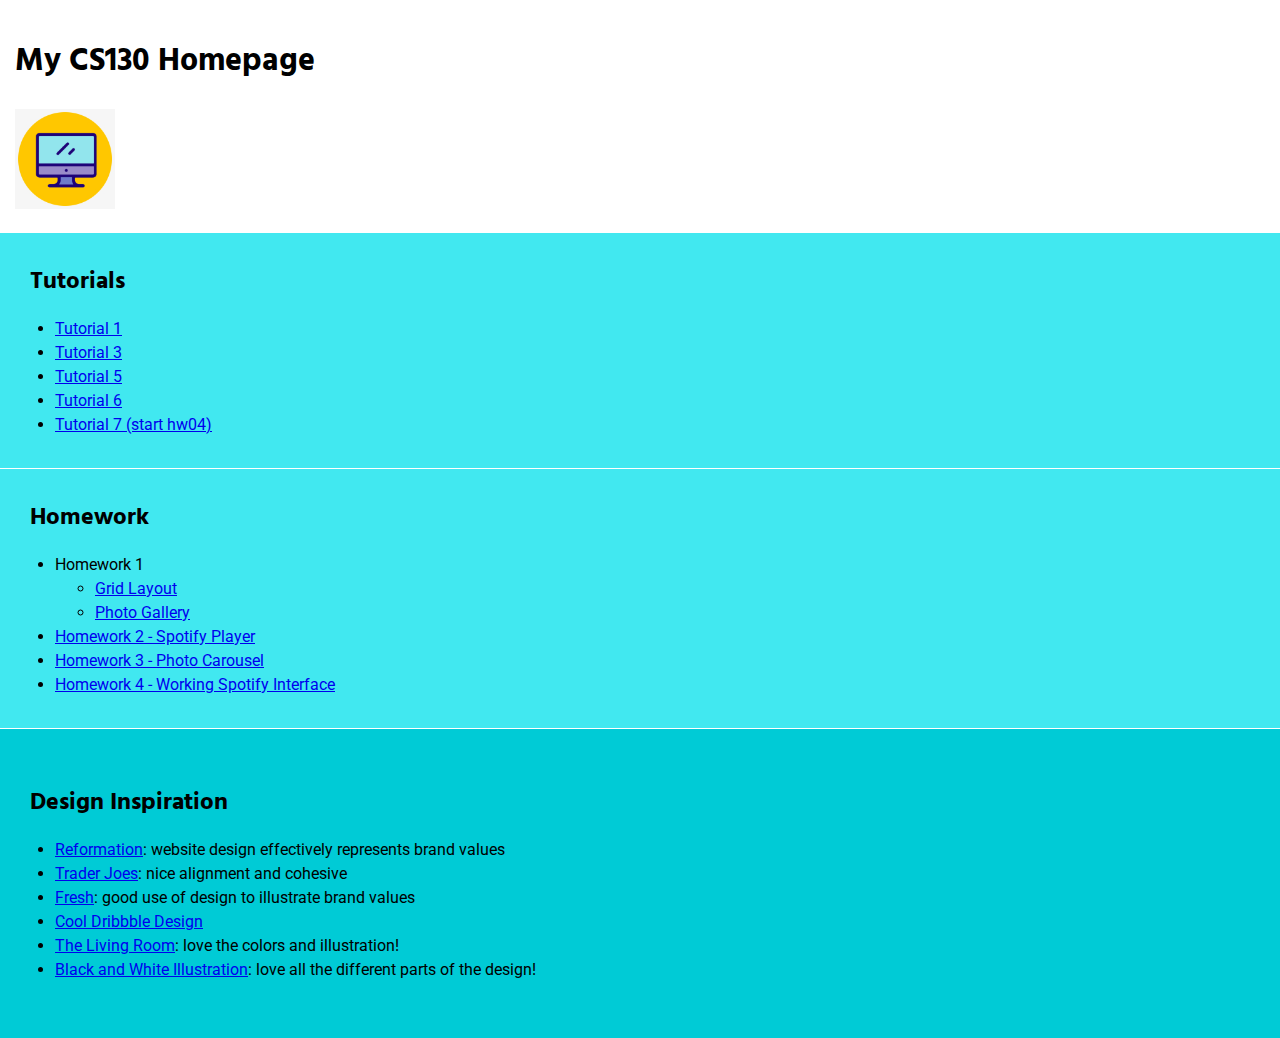
<file: index.html>
<!-- You're welcome to change any of this! -->
<!DOCTYPE html>
<html lang="en">
   <head>
        <!-- stylesheets and metadata go here -->
       <title>My CS130 Homepage</title>       
       <link rel="stylesheet" href="style.css">
       <link rel="preconnect" href="https://fonts.gstatic.com">
       <link rel="preconnect" href="https://fonts.gstatic.com">
        <link href="https://fonts.googleapis.com/css2?family=Hind:wght@300;500&family=Roboto&display=swap" rel="stylesheet">
   </head>
   <body>
       <!-- HTML content tags go here. Change anything you want! -->
       <header>
           <h1>My CS130 Homepage</h1>
           <img src = "imgs/computer clip art.png" width= "100" height= "100" alt= "computer clip art">
       </header> 
       <main>
            <section id="tutorials">
                <h2>Tutorials</h2>
                <ul>
                    <li>
                        <a href= "tutorial01/index.html">Tutorial 1</a>
                    </li>
                    <li>
                        <a href= "tutorial03/index.html">Tutorial 3</a>
                    </li>
                    <li>
                        <a href= "tutorial05/listing.html">Tutorial 5</a>
                    </li>
                    <li>
                        <a href= "tutorial06/index.html">Tutorial 6</a>
                    </li>
                    <li>
                        <a href= "hw04/your_task/index.html">Tutorial 7 (start hw04)</a>
                    </li>
                </ul>
            </li>
        </ul>
            </section>
            <section id="homework">
                <h2>Homework</h2>
                <ul>
                    <li>
                        Homework 1
                        <ul>
                            <li>
                                <a href= "hw01/01_cssgrid/index.html">Grid Layout</a>
                            </li>
                            <li>
                                <a href= "hw01/02_flexbox/index.html">Photo Gallery</a>
                            </li>
                        </ul>
                    <li>
                        <a href= "hw02/index.html">Homework 2 - Spotify Player</a>
                    </li>
                    <li>
                        <a href= "hw03/index.html">Homework 3 - Photo Carousel</a>
                    </li>
                    <li>
                        <a href="hw04/your_task/index.html">Homework 4 - Working Spotify Interface</a>
                    </li>
                </ul>
            </section>
            <section id="inspiration">
                <h2>Design Inspiration</h2>
                <ul>
                    <li>
                        <a href= "https://www.thereformation.com/">Reformation</a>: website design effectively represents brand values
                    </li>
                    <li>
                        <a href= "https://www.traderjoes.com/home">Trader Joes</a>: nice alignment and cohesive
                    </li>
                    <li>
                        <a href="https://www.fresh.com/us/home">Fresh</a>: good use of design to illustrate brand values
                    </li>
                    <li>
                        <a href= "https://dribbble.com/shots/15518081-3D-illustrations">Cool Dribbble Design</a>
                    </li>
                    <li>
                        <a href= "https://dribbble.com/shots/15518414-Living-room">The Living Room</a>: love the colors and illustration!
                    </li>
                    <li>
                        <a href= "https://dribbble.com/shots/15516290-Black-and-white-vector-illustration\">Black and White Illustration</a>: love all the different parts of the design!
                    </li>
                </ul>
            </section>
        </main>
   </body>
</html>
</file>
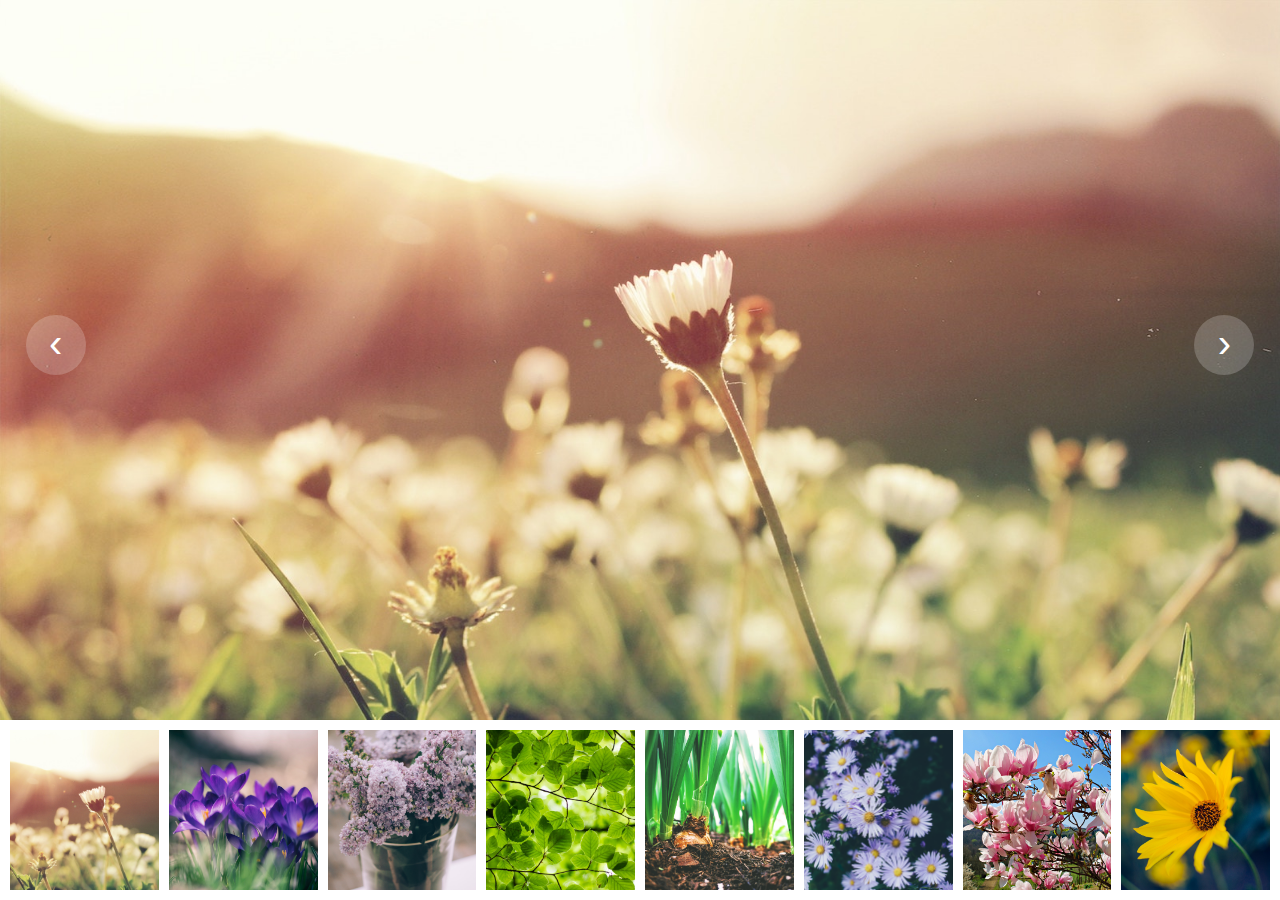
<file: hw03/index.html>
<!DOCTYPE html>
<html lang="en" dir="ltr">
    <head>
        <meta charset="utf-8">
        <title>Image Gallery</title>
        <link rel="stylesheet" href="css/gallery.css">
        <meta name="viewport" content="width=device-width, initial-scale=1.0">
    </head>
    <body>
        <main>
            <!-- preview panel -->
            <section class="preview_box">
                <div class="featured_image" style="background-image:url('images/field1.jpg')"></div>
                <button class="prev">&lsaquo;</button>
                <button class="next">&rsaquo;</button>
            </section>

            <!-- thumbnails -->
            <ul class="cards"></ul>
        </main>
        
        <script type="text/javascript" src="js/index.js"></script>
    </body>
</html>
</file>
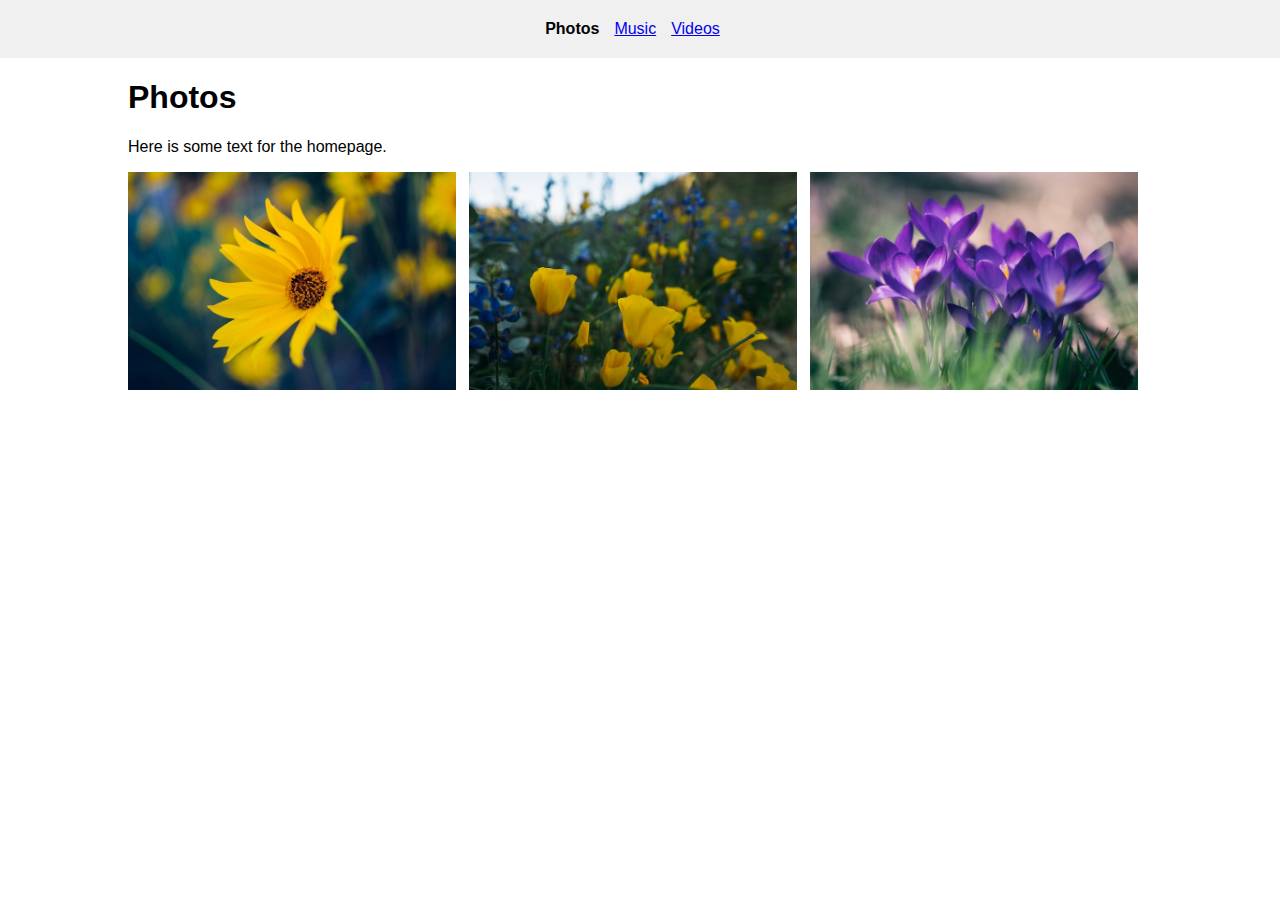
<file: tutorial01/index.html>
<!DOCTYPE html>
<html lang="en">
    <head>
        <!-- stylesheets and metadata go here -->
        <title>Photos</title>       
        <link rel="stylesheet" href="style.css">
    </head>
    <body>
        <!-- HTML content tags go here -->
        <nav class="navbar">
            <strong>Photos</strong>
            <a href="music.html">Music</a>
            <a href="videos.html">Videos</a>
        </nav>
        <main>
            <h1>Photos</h1>
            <p>Here is some text for the homepage.</p>

            <section class="photo-section">
                <img src="images/daisy.jpg" alt="daisy">
                <img src="images/poppies.jpg" alt="poppies">
                <img src="images/purple.jpg" alt="purple">
            </section>
        </main>
    </body>
</html>
</file>
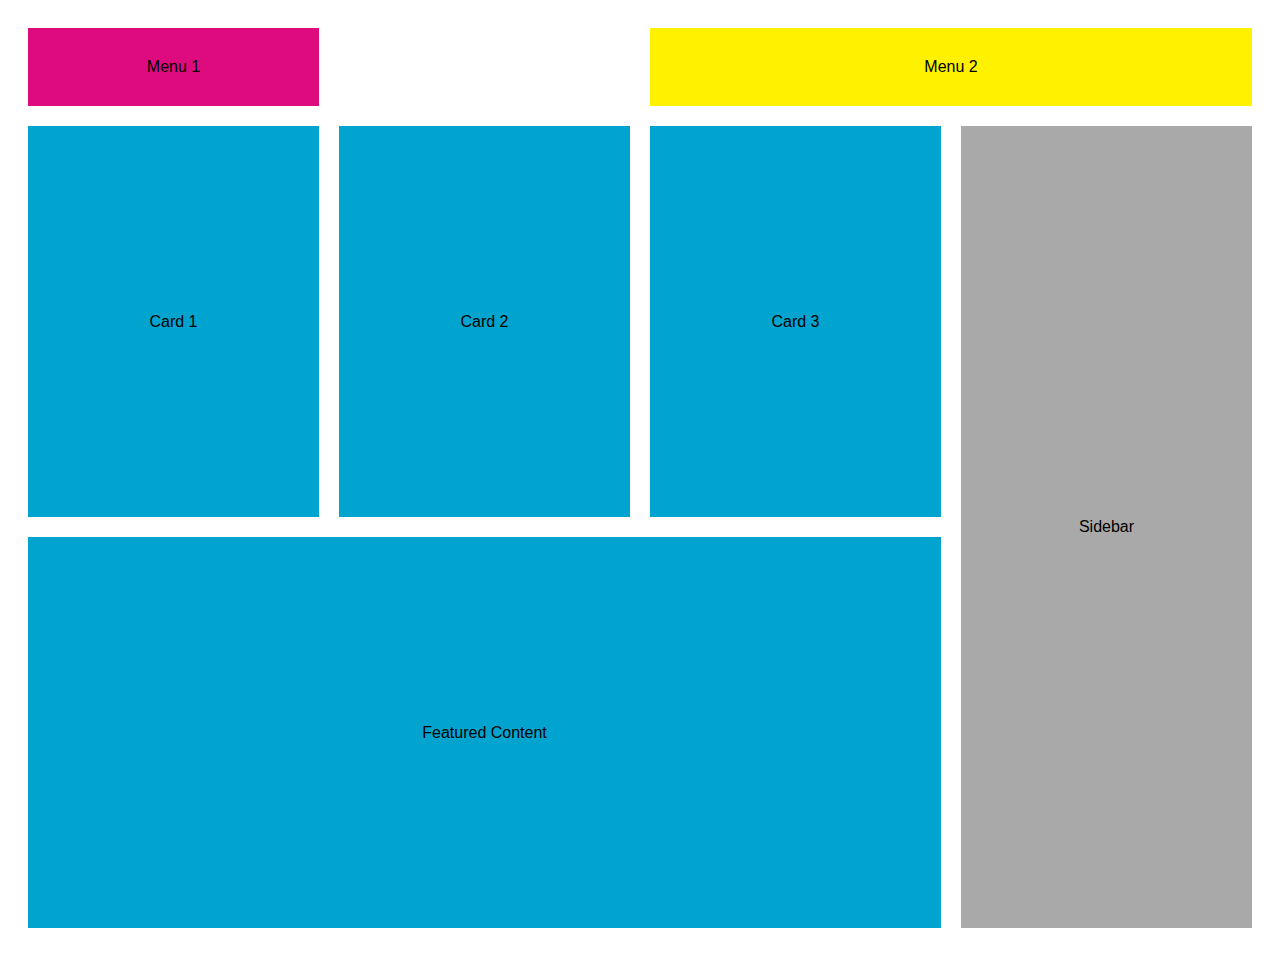
<file: tutorial03/index.html>
<!DOCTYPE html>
<html lang="en" >
<head>
  <meta charset="UTF-8">
  <title>Tutorial 03</title>
  <link rel="stylesheet" href="./style.css">
  <meta name="viewport" content="width=device-width, initial-scale=1.0">

</head>
<body>
<!-- partial:index.partial.html -->
<!-- https://css-tricks.com/snippets/css/complete-guide-grid/ -->
<div class="container">
   <!-- left menu -->
   <section class="menu1">
      <div>Menu 1</div>
   </section>
   
   <!-- right menu -->
   <section class="menu2">
      <div>Menu 2</div>
   </section>

   <!-- card 1 -->
   <article class="card1">
      <section>Card 1</section>
   </article>

   <!-- card 2 -->
   <article class="card2">
      <section>Card 2</section>
   </article>

   <!-- card 3 -->
   <article class="card3">
      <section>Card 3</section>
   </article>
   
   <!-- main content on bottom -->
   <main class="main">
      <section>Featured Content</section>
   </main>
   
   <!-- right navigation bar -->
   <aside class="aside">
      <section>Sidebar</section>
   </aside>
</div>
<!-- partial -->
  
</body>
</html>
</file>
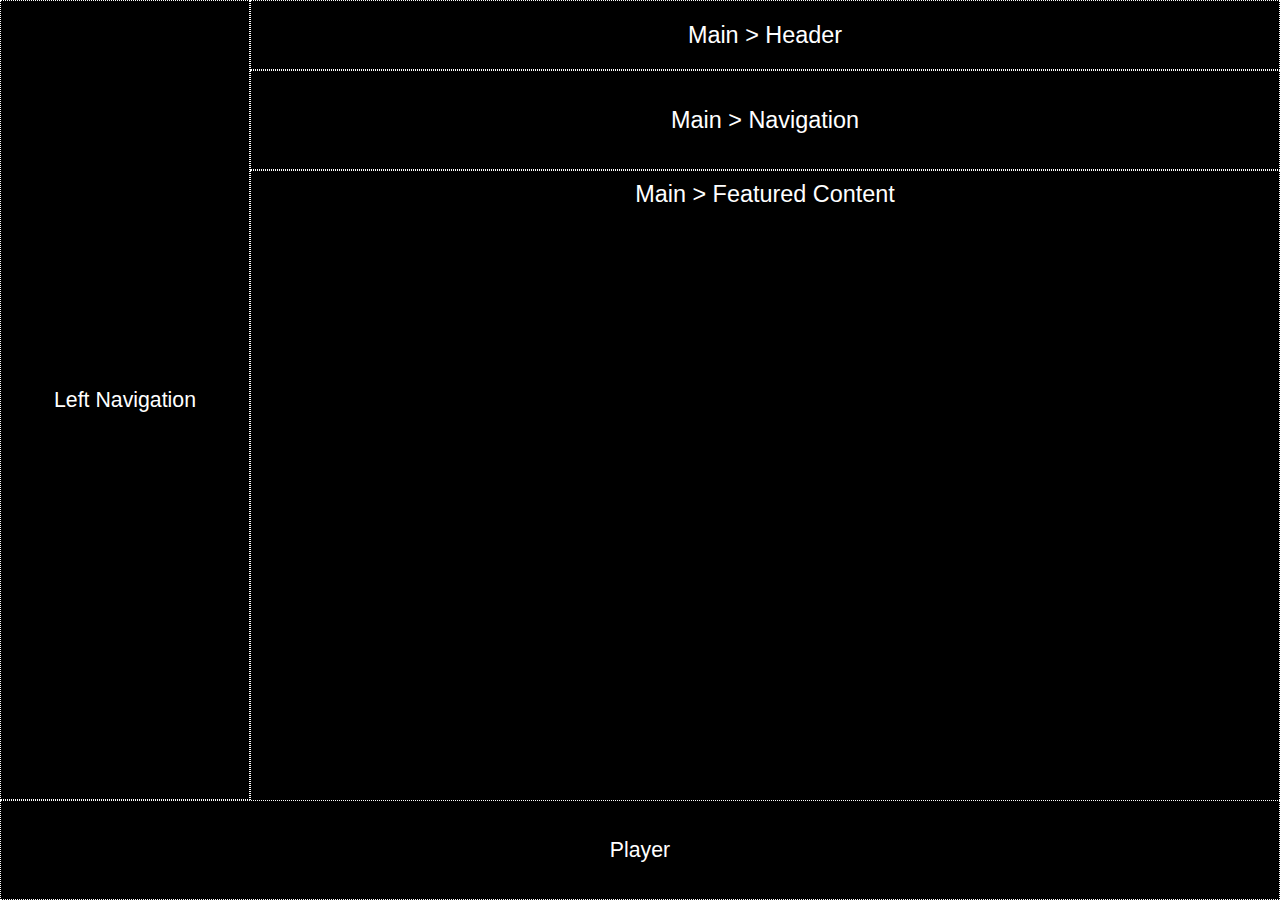
<file: hw01/01_cssgrid/index.html>
<html>
    <head>
        <title>Spotify Player</title>
        <link rel="stylesheet" href="layout.css">
        <meta name="viewport" content="width=device-width, initial-scale=1.0">
    </head>
    <body id="container">
        <aside id="sidebar">
            Left Navigation
        </aside>
        <main>
            <header>
                Main > Header
            </header>
            <nav>
                Main > Navigation
            </nav>
            <section id="featured-content">
                Main > Featured Content
            </section>
        </main>
        <footer>
            Player
        </footer>
    </body>
</html>
</file>
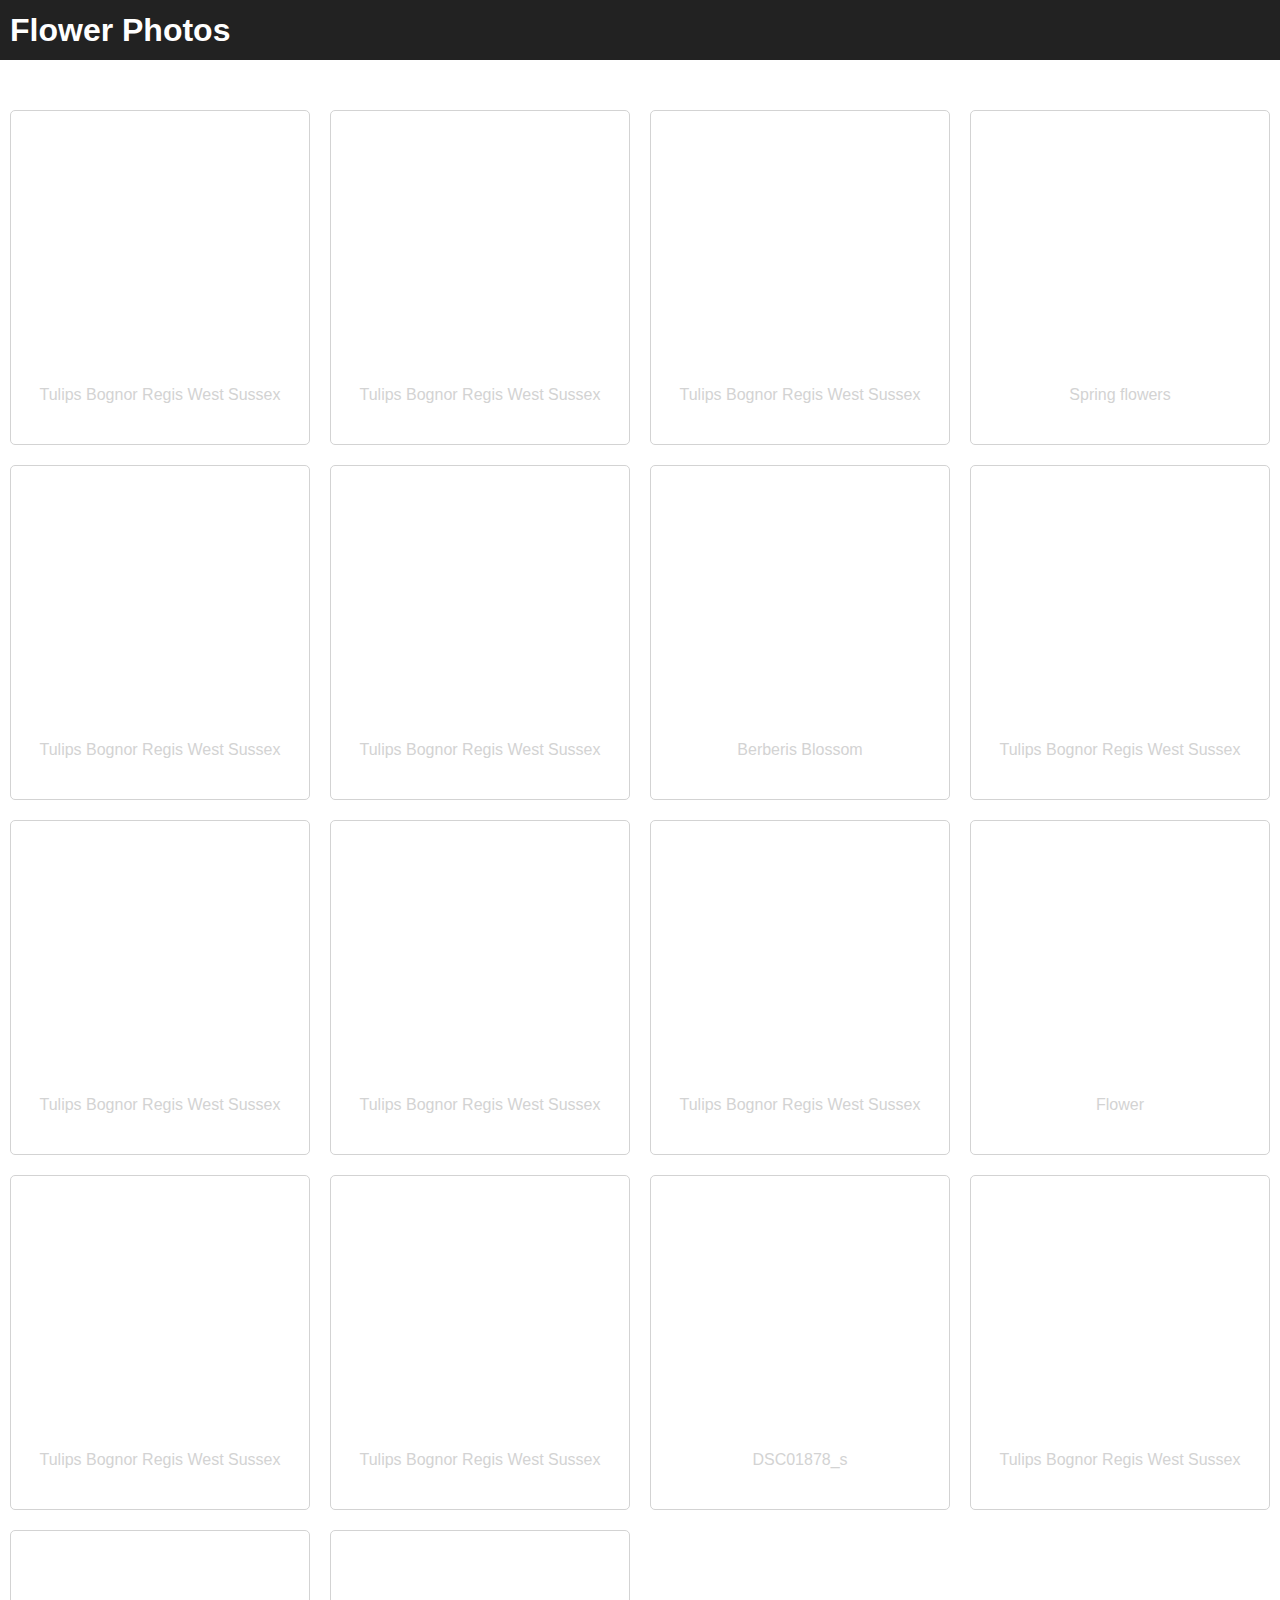
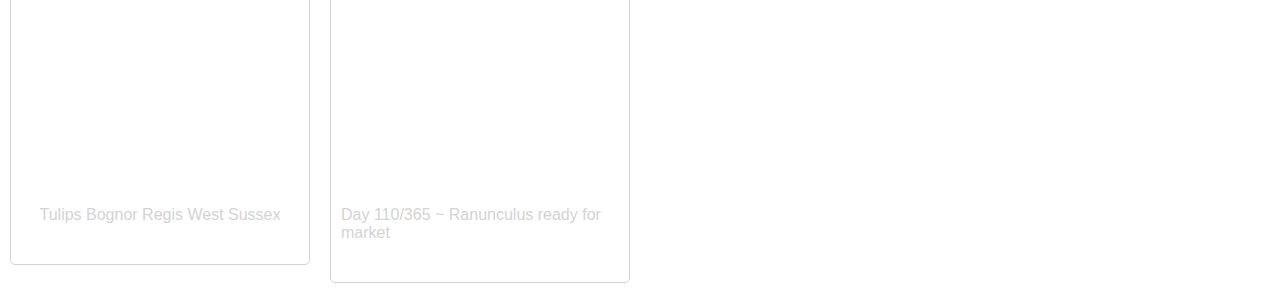
<file: hw01/02_flexbox/index.html>
<!DOCTYPE html>
<html lang="en" dir="ltr">
    <head>
        <meta charset="utf-8">
        <title>Image Gallery</title>
        <link rel="stylesheet" href="css/gallery.css">
    </head>
    <body>
        <nav>
            <h1>Flower Photos</h1>
        </nav>
        <main class="content">
            <section class="cards">
                <section class="card">
                    <div>
                        <div class="image-div" style="background-image: url('https://live.staticflickr.com/65535/49793205651_aced6f4866_b.jpg');"></div>
                        <div class="caption">Tulips Bognor Regis West Sussex</div>
                    </div>
                </section>
                <section class="card">
                    <div>
                        <div class="image-div" style="background-image: url('https://live.staticflickr.com/65535/49792659933_cc861d50b7_b.jpg');"></div>
                        <div class="caption">Tulips Bognor Regis West Sussex</div>
                    </div>
                </section>
                <section class="card">
                    <div>
                        <div class="image-div" style="background-image: url('https://live.staticflickr.com/65535/49792664528_f16513baec_b.jpg');"></div>
                        <div class="caption">Tulips Bognor Regis West Sussex</div>
                    </div>
                </section>
                <section class="card">
                    <div>
                        <div class="image-div" style="background-image: url('https://live.staticflickr.com/65535/49792676878_a659a56919_b.jpg');"></div>
                        <div class="caption">Spring flowers</div>
                    </div>
                </section>
                <section class="card">
                    <div>
                        <div class="image-div" style="background-image: url('https://live.staticflickr.com/65535/49793511297_b7967599c7_b.jpg');"></div>
                        <div class="caption">Tulips Bognor Regis West Sussex</div>
                    </div>
                </section>
                <section class="card">
                    <div>
                        <div class="image-div" style="background-image: url('https://live.staticflickr.com/65535/49792660018_34abca7618_b.jpg');"></div>
                        <div class="caption">Tulips Bognor Regis West Sussex</div>
                    </div>
                </section>
                <section class="card">
                    <div>
                        <div class="image-div" style="background-image: url('https://live.staticflickr.com/65535/49792629178_64acac5148_b.jpg');"></div>
                        <div class="caption">Berberis Blossom</div>
                    </div>
                </section>
                <section class="card">
                    <div>
                        <div class="image-div" style="background-image: url('https://live.staticflickr.com/65535/49793207236_51aa1f4269_b.jpg');"></div>
                        <div class="caption">Tulips Bognor Regis West Sussex</div>
                    </div>
                </section>
                <section class="card">
                    <div>
                        <div class="image-div" style="background-image: url('https://live.staticflickr.com/65535/49793219056_f2c5bb8621_b.jpg');"></div>
                        <div class="caption">Tulips Bognor Regis West Sussex</div>
                    </div>
                </section>
                <section class="card">
                    <div>
                        <div class="image-div" style="background-image: url('https://live.staticflickr.com/65535/49792658033_c9a55ebf42_b.jpg');"></div>
                        <div class="caption">Tulips Bognor Regis West Sussex</div>
                    </div>
                </section>
                <section class="card">
                    <div>
                        <div class="image-div" style="background-image: url('https://live.staticflickr.com/65535/49792660448_cd43d556df_b.jpg');"></div>
                        <div class="caption">Tulips Bognor Regis West Sussex</div>
                    </div>
                </section>
                <section class="card">
                    <div>
                        <div class="image-div" style="background-image: url('https://live.staticflickr.com/65535/49793209166_5b8a0ae5c6_b.jpg');"></div>
                        <div class="caption">Flower</div>
                    </div>
                </section>
                <section class="card">
                    <div>
                        <div class="image-div" style="background-image: url('https://live.staticflickr.com/65535/49793208726_f0ac1e6b81_b.jpg');"></div>
                        <div class="caption">Tulips Bognor Regis West Sussex</div>
                    </div>
                </section>
                <section class="card">
                    <div>
                        <div class="image-div" style="background-image: url('https://live.staticflickr.com/65535/49793523157_2e88b562aa_b.jpg');"></div>
                        <div class="caption">Tulips Bognor Regis West Sussex</div>
                    </div>
                </section>
                <section class="card">
                    <div>
                        <div class="image-div" style="background-image: url('https://live.staticflickr.com/65535/49793225756_ea2a82f362_b.jpg');"></div>
                        <div class="caption">DSC01878_s</div>
                    </div>
                </section>
                <section class="card">
                    <div>
                        <div class="image-div" style="background-image: url('https://live.staticflickr.com/65535/49793522892_1c9f798a53_b.jpg');"></div>
                        <div class="caption">Tulips Bognor Regis West Sussex</div>
                    </div>
                </section>
                <section class="card">
                    <div>
                        <div class="image-div" style="background-image: url('https://live.staticflickr.com/65535/49793205546_de43e99833_b.jpg');"></div>
                        <div class="caption">Tulips Bognor Regis West Sussex</div>
                    </div>
                </section>
                <section class="card">
                    <div>
                        <div class="image-div" style="background-image: url('https://live.staticflickr.com/65535/49793520882_b27b68994e_b.jpg');"></div>
                        <div class="caption">Day 110/365 ~ Ranunculus ready for market</div>
                    </div>
                </section>
            </section>
        </main>
    </body>
</html>
</file>
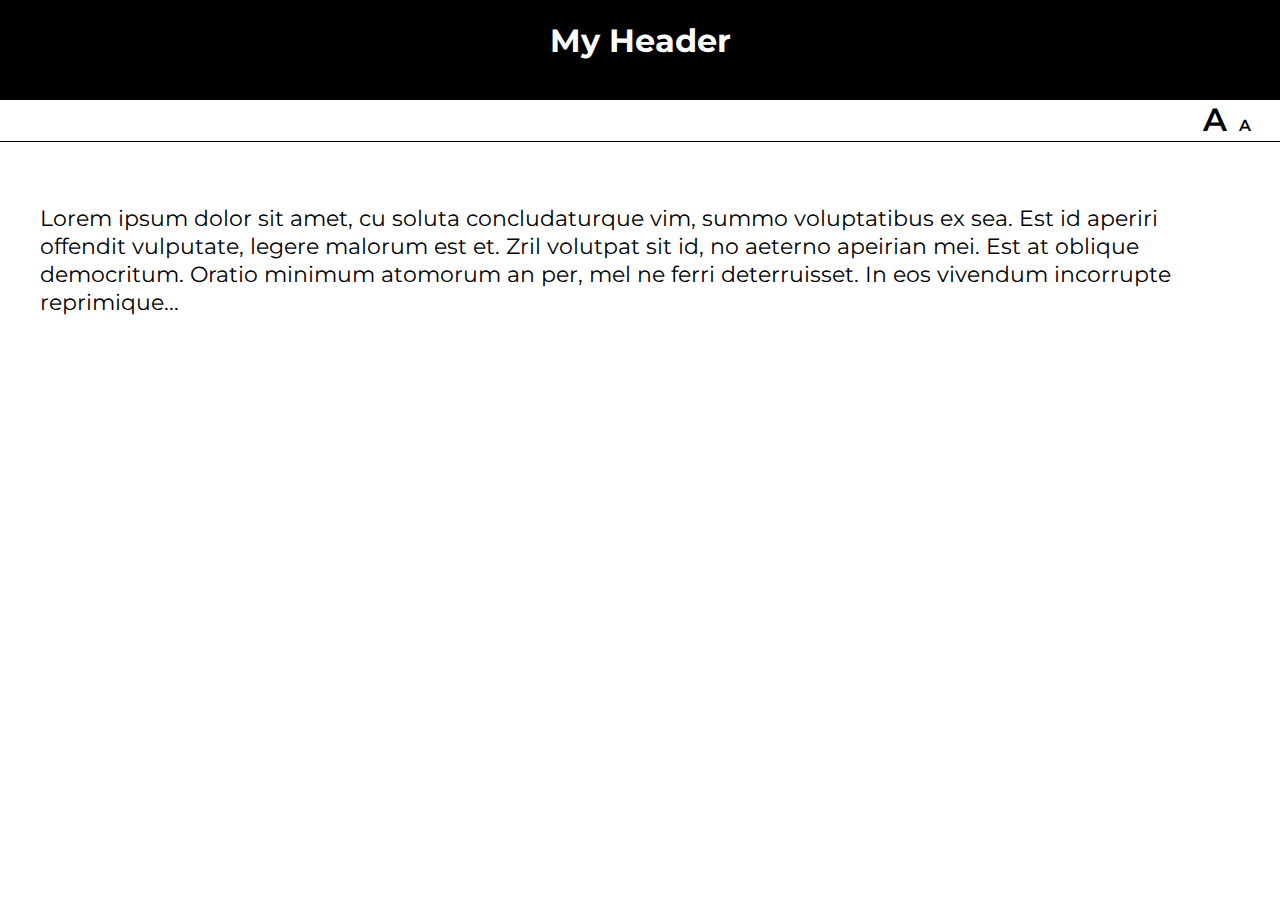
<file: tutorial05/font-switcher/index.html>
<!DOCTYPE html>
<html lang="en">
<head>
    <meta charset="UTF-8">
    <title>Lab 04: Font Switcher</title>
      <link rel="stylesheet" href="css/style.css">
</head>
<body>
    <div class="container">

        <header><h1>My Header</h1></header>

        <nav>
            <a class="a1" href="#">A</a>
            <a class="a2" href="#">A</a>
        </nav>

        <div class="content">
            <p>
                Lorem ipsum dolor sit amet, cu soluta concludaturque vim,
                summo voluptatibus ex sea. Est id aperiri offendit vulputate,
                legere malorum est et. Zril volutpat sit id, no aeterno apeirian
                mei. Est at oblique democritum. Oratio minimum atomorum an per,
                mel ne ferri deterruisset. In eos vivendum incorrupte reprimique...
            </p>
        </div>

    </div>
    <script  src="js/index.js"></script>
</body>
</html>
</file>
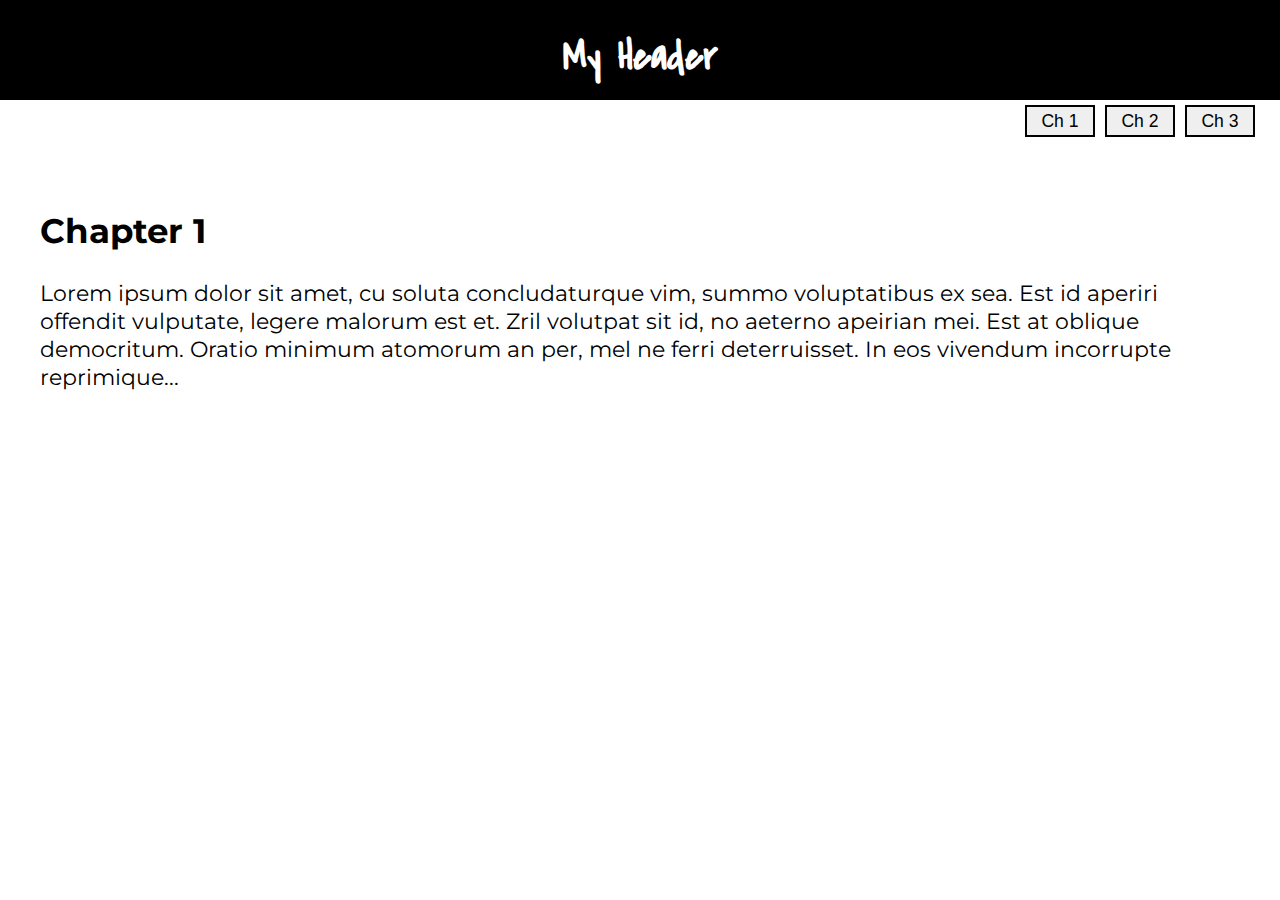
<file: tutorial05/page-turner/index.html>
<!DOCTYPE html>
<html lang="en">
<head>
    <meta charset="UTF-8">
    <title>Lab 04: Page Turner</title>
      <link rel="stylesheet" href="css/style.css">
</head>
<body>
    <div class="container">

        <header><h1>My Header</h1></header>

        <nav>
            <button id="ch1" href="#">Ch 1</button>
            <button id="ch2" href="#">Ch 2</button>
            <button id="ch3" href="#">Ch 3</button>
        </nav>

        <div class="content">
            <h2>Chapter 1</h2>
            <p>
                Lorem ipsum dolor sit amet, cu soluta concludaturque vim,
                summo voluptatibus ex sea. Est id aperiri offendit vulputate,
                legere malorum est et. Zril volutpat sit id, no aeterno apeirian
                mei. Est at oblique democritum. Oratio minimum atomorum an per,
                mel ne ferri deterruisset. In eos vivendum incorrupte reprimique...
            </p>
        </div>

    </div>
    <script  src="js/index.js"></script>
</body>
</html>
</file>
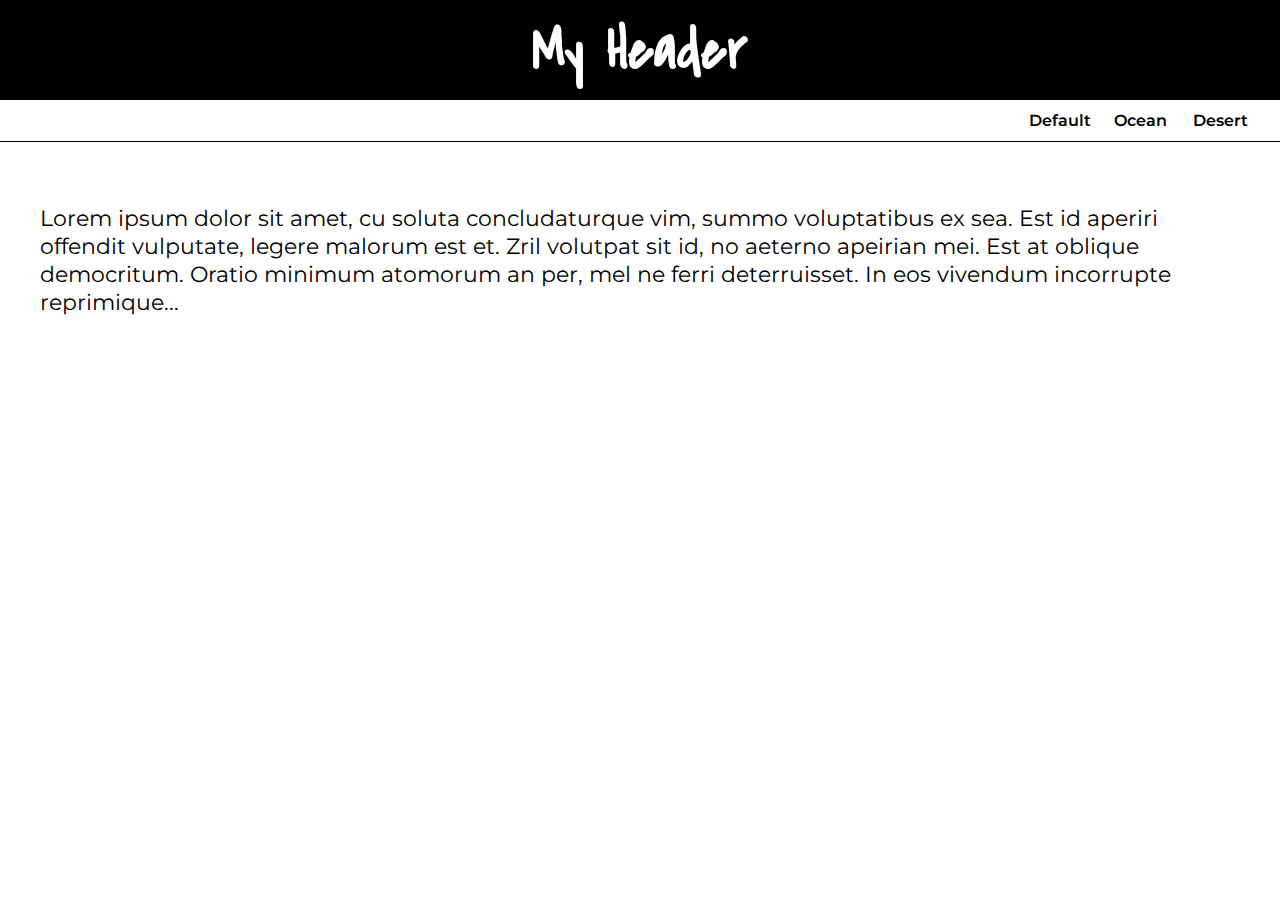
<file: tutorial05/theme-switcher/index.html>
<!DOCTYPE html>
<html lang="en" >

<head>
  <meta charset="UTF-8">
  <title>Lab 04: Theme Switcher</title>
  
  
  
      <link rel="stylesheet" href="css/style.css">

  
</head>

<body>

  <div class="container">
   <header><h1>My Header</h1></header>
   <nav>
      <a id="default" href="#">Default</a>
      <a id="ocean" href="#">Ocean</a>
      <a id="desert" href="#">Desert</a>
   </nav>
   <div class="content"><p>Lorem ipsum dolor sit amet, cu soluta concludaturque vim, summo voluptatibus ex sea. Est id aperiri offendit vulputate, legere malorum est et. Zril volutpat sit id, no aeterno apeirian mei. Est at oblique democritum. Oratio minimum atomorum an per,
      mel ne ferri deterruisset. In eos vivendum incorrupte reprimique...</p>
      </div>

</div>
  
  

    <script  src="js/index.js"></script>




</body>

</html>
</file>
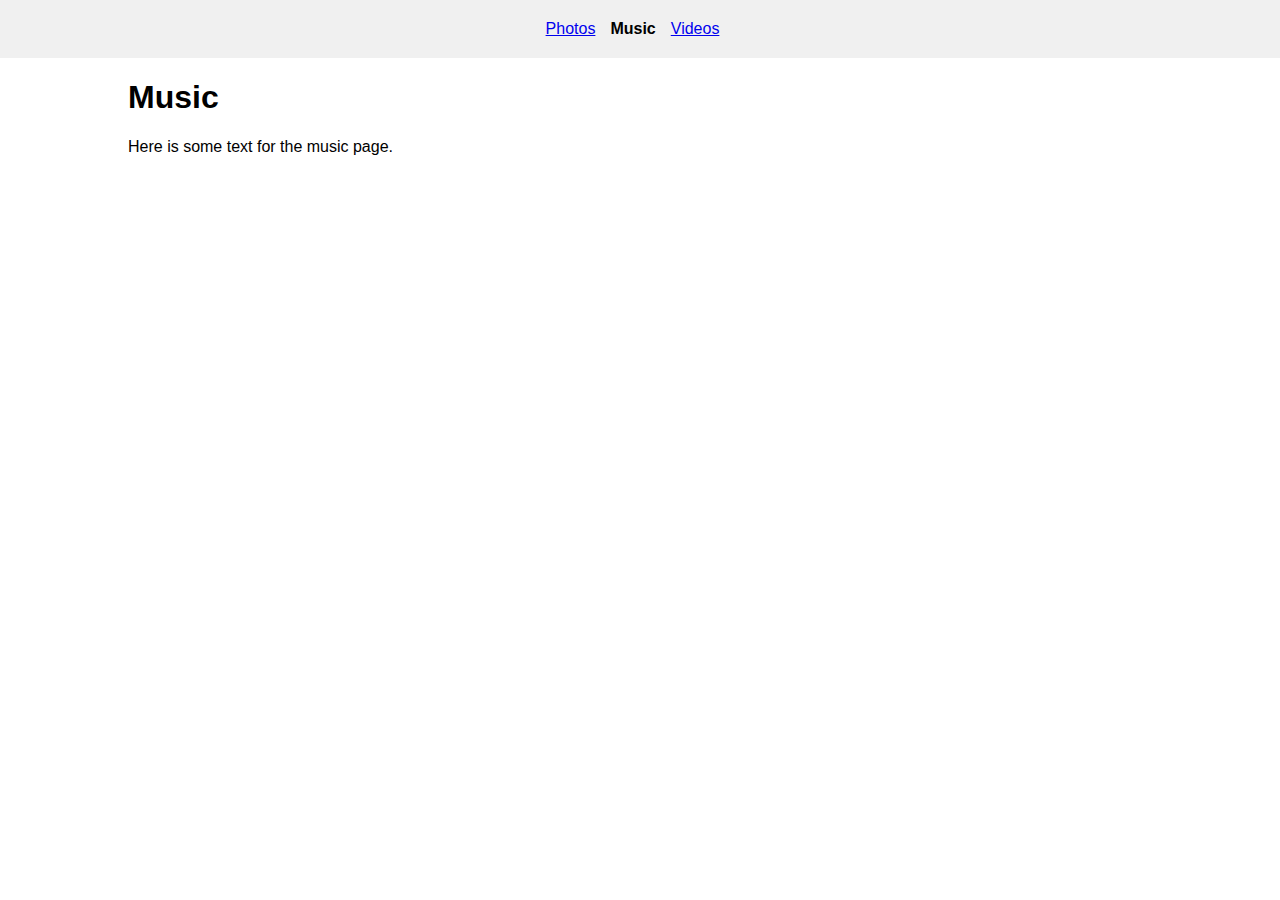
<file: tutorial01/music.html>
<!DOCTYPE html>
<html lang="en">
    <head>
        <!-- stylesheets and metadata go here -->
        <title>Music</title> 
        <link rel="stylesheet" href="style.css">
    </head>
    <body>
        <!-- HTML content tags go here -->
        <nav class="navbar">
            <a href="index.html">Photos</a>
            <strong>Music</strong>
            <a href="videos.html">Videos</a>
        </nav>
        <main>
            <h1>Music</h1>
            <p>Here is some text for the music page.</p>

            <section class="music-section">
                <iframe src="https://open.spotify.com/embed/playlist/37i9dQZF1DWUa8ZRTfalHk" width="300" height="380" frameborder="0" allowtransparency="true" allow="encrypted-media"></iframe>
                <iframe src="https://open.spotify.com/embed/playlist/37i9dQZF1DWXRqgorJj26U" width="300" height="380" frameborder="0" allowtransparency="true" allow="encrypted-media"></iframe>
            </section>
        </main>
    </body>
</html>
</file>
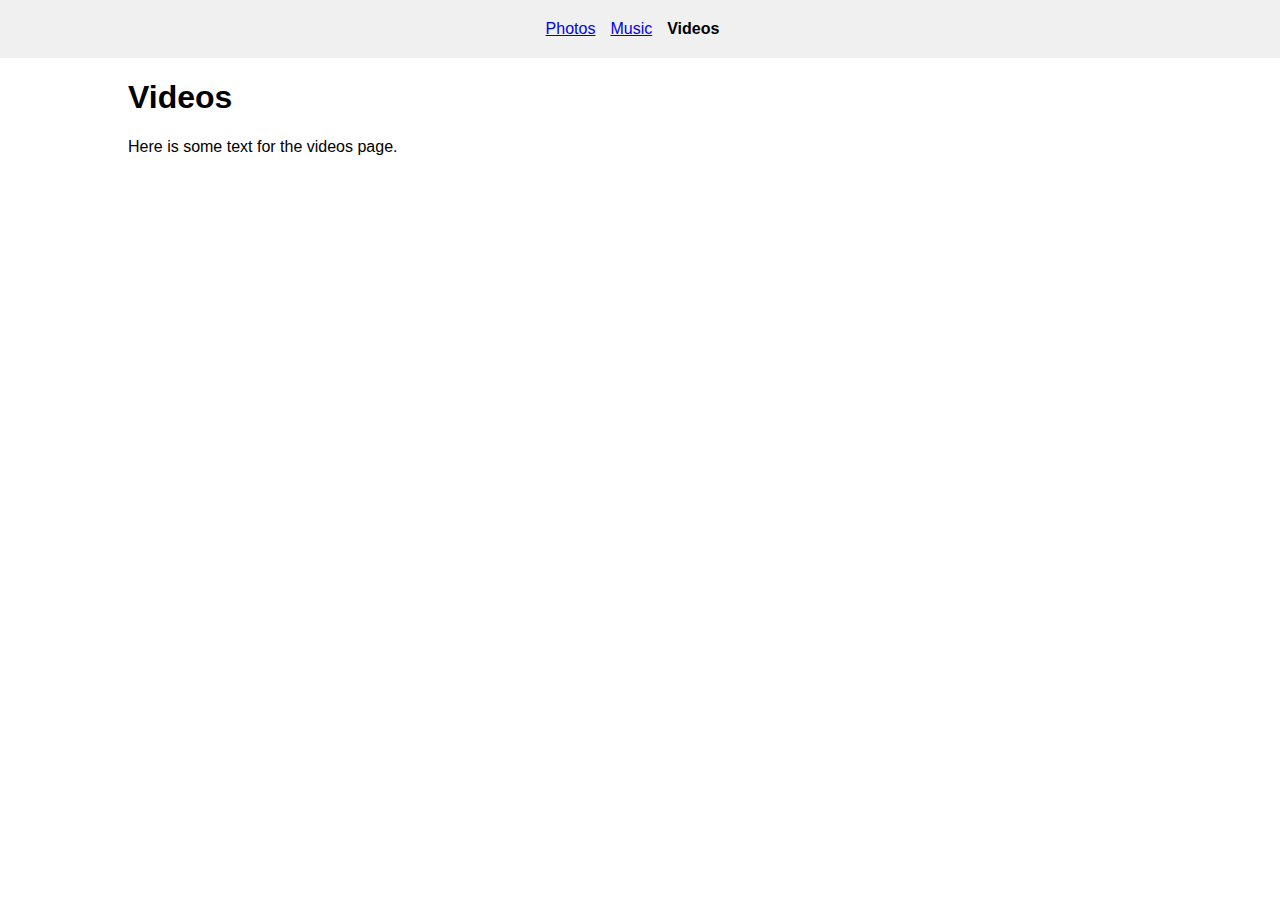
<file: tutorial01/videos.html>
<!DOCTYPE html>
<html lang="en">
    <head>
        <!-- stylesheets and metadata go here -->
        <title>Videos</title>  
        <link rel="stylesheet" href="style.css">
    </head>
    <body>
        <!-- HTML content tags go here -->
        <nav class="navbar">
            <a href="index.html">Photos</a>
            <a href="music.html">Music</a>
            <strong>Videos</strong>
        </nav>        
        <main>
            <h1>Videos</h1>
            <p>Here is some text for the videos page.</p>

            <section class="video-section">
                <iframe width="560" height="315" src="https://www.youtube.com/embed/y37EOZmj0F8" title="YouTube video player" frameborder="0" allow="accelerometer; autoplay; clipboard-write; encrypted-media; gyroscope; picture-in-picture" allowfullscreen></iframe>
                <iframe width="560" height="315" src="https://www.youtube.com/embed/B1CPE6WWsAQ" title="YouTube video player" frameborder="0" allow="accelerometer; autoplay; clipboard-write; encrypted-media; gyroscope; picture-in-picture" allowfullscreen></iframe>
            </section>
        </main>
    </body>
</html>
</file>
<file: style.css>
/* You're welcome to change any of this! */
* {
    box-sizing: border-box;
}

@import url(
    'https://fonts.googleapis.com/css2?family=Hind:wght@300;500&family=Roboto&display=swap');

header {
    font-family:'Hind', sans-serif;
    font-weight: 300;
}

h2 {
    font-family:'Hind', sans-serif; 
    margin: 15px;
}

body {
    margin: 0px;
    font-family: 'Roboto', sans-serif;
}
header, section {
    padding: 15px;
}
p, li {
    line-height: 1.5em;
}

#homework, #tutorials {
    background-color:#41E8F0;
    border-bottom: solid 1px white;
}


#inspiration {
    background-color: #00CBD6;
    padding-top: 40px;
    padding-bottom: 40px;
}
</file>
<file: hw03/css/gallery.css>
body {
    height:100%;
    margin:0;
    padding:0;
}
body * {
    box-sizing: border-box;
    /* border: solid 1px #000; */
}
main {
    display: grid;
    grid-template-columns: 1fr;
    grid-template-rows: auto 20vh;
    grid-template-areas:
      "top"
      "bottom";
    height: 100vh;
    width: 100vw;
}
#featured {
    grid-area: top;
}
.cards {
    grid-area: bottom;
    display: flex;
    flex-wrap: wrap;
    margin: 0;
    padding-left: 10px;
    padding-top: 10px;
    list-style: none;
}
.card {
    width: 12.5%;
    height: 100%;
    padding-bottom: 10px;
    padding-right: 10px;
}
.image {
    background-size: cover;
    background-position: center;
    width: 100%;
    height: 100%;
    cursor: pointer;
}
.image.active {
    border: solid 5px black;
}

.image:hover {
    opacity: 0.7;
}


.preview_box {
    width: 100%;
    height: 100%;
}

.featured_image {
    width: 100%;
    height: 100%;
    background-size: cover;
    background-position: center;
    cursor: pointer;
}

.next, .prev, .close {
    position: absolute;
    color: white;
    border-width: 0px;
    font-size: 2.5em;
}
.next, .prev {
    background: rgba(255,255,255,0.2);
    border-radius: 60px;
    width: 60px;
    height: 60px;
    padding-bottom: 5px;
}
.next:hover, .prev:hover, .close:hover {
    background: rgba(255,255,255,0.4);
}
.prev {
    top: 35vh;
    left: 2vw;
}
.next {
    top: 35vh;
    right: 2vw;
}




/* Media Queries */
@media (max-width: 800px) {
    main {
        grid-template-rows: 1fr;
        grid-template-areas:
          "top";
    }
    main .cards { display: none; }
}
</file>
<file: tutorial01/style.css>
body {
    font-family: Arial, Helvetica, sans-serif;
    margin: 0;
}

.navbar {
    padding: 20px;
    background-color: #F0F0F0;
    display: flex;
    align-items: center;
    justify-content: center;
}
.navbar a, .navbar strong {
    margin-right: 15px;
}

.photo-section {
    display: flex;
    width: 100%;
    flex-direction: row;
}
.photo-section img {
    width: 32%;
    margin-right: 1.3%;
}

main {
    padding-right: 10vw;
    padding-left: 10vw;
}
</file>
<file: tutorial03/style.css>
.container {
   display: grid;
   grid-template-columns: 1fr 1fr 1fr 1fr;
   grid-template-rows: 0.2fr 1fr 1fr;
   grid-template-areas:
   "a . b b"
   "c d e f"
   "g g g f";
   min-height: 100vh;
   grid-column-gap: 20px;
   grid-row-gap: 20px;
   padding: 20px;
   
}
article, aside, section, main, section div{
   display:flex;
   font-family: "Arial";
   justify-content: center;
   align-items: center;
}
.menu1 {
   grid-area: a;
   background-color: #DE0B7E;
   min-height: 40px;
}
.menu2 {
   grid-area: b;
   background-color: #FFF100;
   min-height: 40px;
}

.card1 { grid-area: c; background-color: #01A4CF;}
.card2 { grid-area: d;background-color: #01A4CF;}
.card3 { grid-area: e;background-color: #01A4CF;}

main { 
   grid-area: g;
   background-color: #01A4CF ;
}
aside { 
   grid-area: f;
   background-color: darkgray;
}

@media (max-width: 1024px) {
   /* tablet layout here */
   .container {
      display: grid;
      grid-template-columns: 1fr 1fr;
      grid-template-rows: 0.2fr 0.3 fr 1fr 1fr 1fr;
      grid-template-areas:
      "a b"
      "f f"
      "c d"
      "e e"
      "g g";
      padding: 10px;
      grid-row-gap: 10px;
      grid-column-gap: 10px;
   }
}
@media (max-width: 480px) {
   .container {
      display: grid;
      grid-template-columns: 1fr 1fr;
      grid-template-rows: auto;
      grid-template-areas:
      "a ."
      "b b"
      "c c"
      "d d"
      "e e"
      "g g";
   }
   article, main {
      min-height: 30vh;
   }
   aside {
      display:none;
   }
}
</file>
<file: hw01/01_cssgrid/layout.css>
* {
    box-sizing: border-box;
    font-family: Arial;
    font-size: 1.1em;
}

body {
    display: grid;
    overflow: hidden;
    margin: 0px;
    grid-template-columns: 250px auto;
    grid-template-rows: calc(100vh - 100px) 100px;
    grid-template-areas:
    "left primary"
    "bottom bottom";
    height: 100vh;
    background-color: black;
    color: white;
}
aside {
    grid-area: left;
}
main {
    grid-area: primary; 
    overflow-y: scroll;
    z-index: 1000;
}

aside, footer, header, nav, #featured-content {
    display: flex;
    align-items: center;
    justify-content: center;
    border: dotted 1px white;
    padding: 10px;

}
footer {
    grid-area: bottom;
}
header {
    height: 70px;
    position: fixed;
    width: calc(100vw - 250px);
    background-color: black;
}
nav {
    margin-top: 70px;
    height: 100px;
}
#featured-content {
    min-height: 100vh; 
    align-items: flex-start;
}

@media screen and (max-width: 800px) {
    body {
        grid-template-columns: auto;
        grid-template-areas:
            "primary"
            "bottom";
    } 
    aside{
        display:none;
    }
    header {
        width: 100vw;
    }
}
</file>
<file: hw01/02_flexbox/css/gallery.css>
body {
    height:100%;
    margin:0;
    padding:0;
    font-family: Arial;
}
body * {
    box-sizing: border-box;
}
main {
    display: grid;
    grid-template-columns: 1fr;
    grid-template-rows: 60px calc(100vh - 60px);
    grid-template-areas:
       "menu"
       "gallery";
    height: 100vh;
}
nav {
    grid-area: menu;
}
.content {
    grid-area: gallery;
}

/**************/
/* NAVIGATION */
/**************/
nav {
    grid-area: menu;
    background: #222;
    position: fixed;
    width: 100%;
    height: 60px;
    line-height: 60px;
    color: white;
    z-index: 101;
    padding: 10px;
}
nav h1 {
    color: white;
    margin: 0px;
    line-height: 40px;
}

.cards {
    padding-top: 100px;
    display: flex;
    flex-wrap: wrap;
}

.card {
    width: 25%;
    padding: 10px;
}

.card > div {
    border: solid 1px lightgray;
    padding: 10px;
    border-radius: 5px;
}

.image-div {
    background-size: cover;
    width: 100%;
    height: 250px;
}

.caption {
    margin-top: 15px;
    margin-bottom: 30px;
    color: lightgray;
    display: flex;
    justify-content: center;
}

.card:hover > div {
    border: solid 1px black;
}
.card:hover .image-div {
    opacity: 0.8;
}
.card:hover .caption {
    color: black;
    font-weight: 700;
}
@media screen and (max-width: 1200px) {
    .card {
        width: 33.33%;
        padding: 10px;
    }
}
@media screen and (max-width: 900px) {
    .card {
        width: 50%;
    }
    .image-div {
        height: 350px;
    }
}
@media screen and (max-width: 700px) {
    .card {
        width: 100%;
    }
    .image-div {
        height: 450px;
    }
}
</file>
<file: tutorial05/font-switcher/css/style.css>
@import url(https://fonts.googleapis.com/css?family=Montserrat:400,700);

document, body {
   margin: 0px;
   font-family: 'Montserrat';
   height: 100vh;
}

.container, header, nav, .content {
   box-sizing: border-box;
}

.container {
   min-height: 100vh;
   display: grid;
   grid-template-columns: 1fr;
   grid-template-rows: 100px 42px auto;
   grid-template-areas:
      "top"
      "menu"
      "bottom";
}

header, nav, .content {
   display: flex;
/*    align-items: center; */
   justify-content: center;
   height: 100%;
}

header {
   grid-area: top;
   background: black;
   color: white;
}
nav {
   grid-area: menu;
   border-bottom: solid 1px #000;
   justify-content: flex-end;
   padding-right: 20px;
}
nav a {
   width: 30px;
   text-align: center;
   text-decoration: none;
   color: black;
   font-weight: 600;
   align-self: baseline;
   
}
nav .a1 {
   font-size: 2em;
}
nav .a2 {
   font-size: 1em;
}

.content {
   grid-area: bottom;
   background: white;
   padding: 40px;
   font-size: 1.4em;
}

.ocean header {
   background: #434a6c;
   color: white;
   font-family: 'Montserrat';
}
.ocean .content {
   background: #99cccc;
   line-height: 1.6em;
}

.desert header {
   background: #A8651E;
   color: white;
}
.desert .content {
   background: #EFDEC2;
}
</file>
<file: tutorial05/page-turner/css/style.css>
@import url(https://fonts.googleapis.com/css?family=Montserrat:400,700|Amatic+SC|Dokdo|Covered+By+Your+Grace);

document, body {
   margin: 0px;
   font-family: 'Montserrat';
   height: 100vh;
}

.container, header, nav, .content {
   box-sizing: border-box;
}

.container {
   min-height: 100vh;
   display: grid;
   grid-template-columns: 1fr;
   grid-template-rows: 100px 42px auto;
   grid-template-areas:
      "top"
      "menu"
      "bottom";
}

header, nav {
   display: flex;
   justify-content: center;
   height: 100%;
   flex-wrap: wrap;
}
header, .nav. .content {
   transition-duration: 1.4s;
}
header {
   font-family: 'Covered By Your Grace', cursive;
   font-size: 1.3em;
   transition-duration: 1.4s;
   grid-area: top;
   background: black;
   color: white;
   align-items: center;
}
nav {
   grid-area: menu;
/*    border-bottom: solid 1px #000; */
/*    align-items: center; */
   justify-content: flex-end;
   padding-right: 20px;
}

nav button {
   width: 70px;
   border: solid 2px #000;
   margin: 5px;
   text-align: center;
   text-decoration: none;
   color: black;
   font-size: 1.1em;
/*    font-weight: 600; */
/*    align-self: baseline; */
   
}
nav .a1 {
   font-size: 2em;
}
nav .a2 {
   font-size: 1em;
}

.content {
   transition-duration: 1.4s;
   grid-area: bottom;
   background: white;
   padding: 40px;
   font-size: 1.4em;
}

/* Themes */
.ocean header {
   background: #434a6c;
   font-family: 'Amatic SC', cursive;
   font-size: 1.8em;
}
.ocean .content {
   background: #99cccc;
}

.desert header {
   background: #A8651E;
   font-family: 'Dokdo', cursive;
}
.desert .content {
   background: #EFDEC2;
}
</file>
<file: tutorial05/theme-switcher/css/style.css>
@import url(https://fonts.googleapis.com/css?family=Montserrat:400,700|Amatic+SC|Dokdo|Covered+By+Your+Grace);

document, body {
   margin: 0px;
   font-family: 'Montserrat';
   height: 100vh;
}

.container, header, nav, .content {
   box-sizing: border-box;
}

.container {
   min-height: 100vh;
   display: grid;
   grid-template-columns: 1fr;
   grid-template-rows: 100px 42px auto;
   grid-template-areas:
      "top"
      "menu"
      "bottom";
}

header, nav {
   display: flex;
   justify-content: center;
   height: 100%;
}
header, .nav. .content {
   transition-duration: 1.4s;
}
header {
   font-family: 'Covered By Your Grace', cursive;
   font-size: 1.8em;
   transition-duration: 1.4s;
   grid-area: top;
   background: black;
   color: white;
   align-items: center;
}
nav {
   grid-area: menu;
   border-bottom: solid 1px #000;
   align-items: center;
   justify-content: flex-end;
   padding-right: 20px;
}

nav a {
   width: 80px;
   text-align: center;
   text-decoration: none;
   color: black;
   font-weight: 600;
/*    align-self: baseline; */
   
}
nav .a1 {
   font-size: 2em;
}
nav .a2 {
   font-size: 1em;
}

.content {
   transition-duration: 1.4s;
   grid-area: bottom;
   background: white;
   padding: 40px;
   font-size: 1.4em;
}

/* Themes */
.ocean header {
   background: #434a6c;
   font-family: 'Amatic SC', cursive;
   font-size: 1.8em;
}
.ocean .content {
   background: #99cccc;
}

.desert header {
   background: #A8651E;
   font-family: 'Dokdo', cursive;
}
.desert .content {
   background: #EFDEC2;
}
</file>
